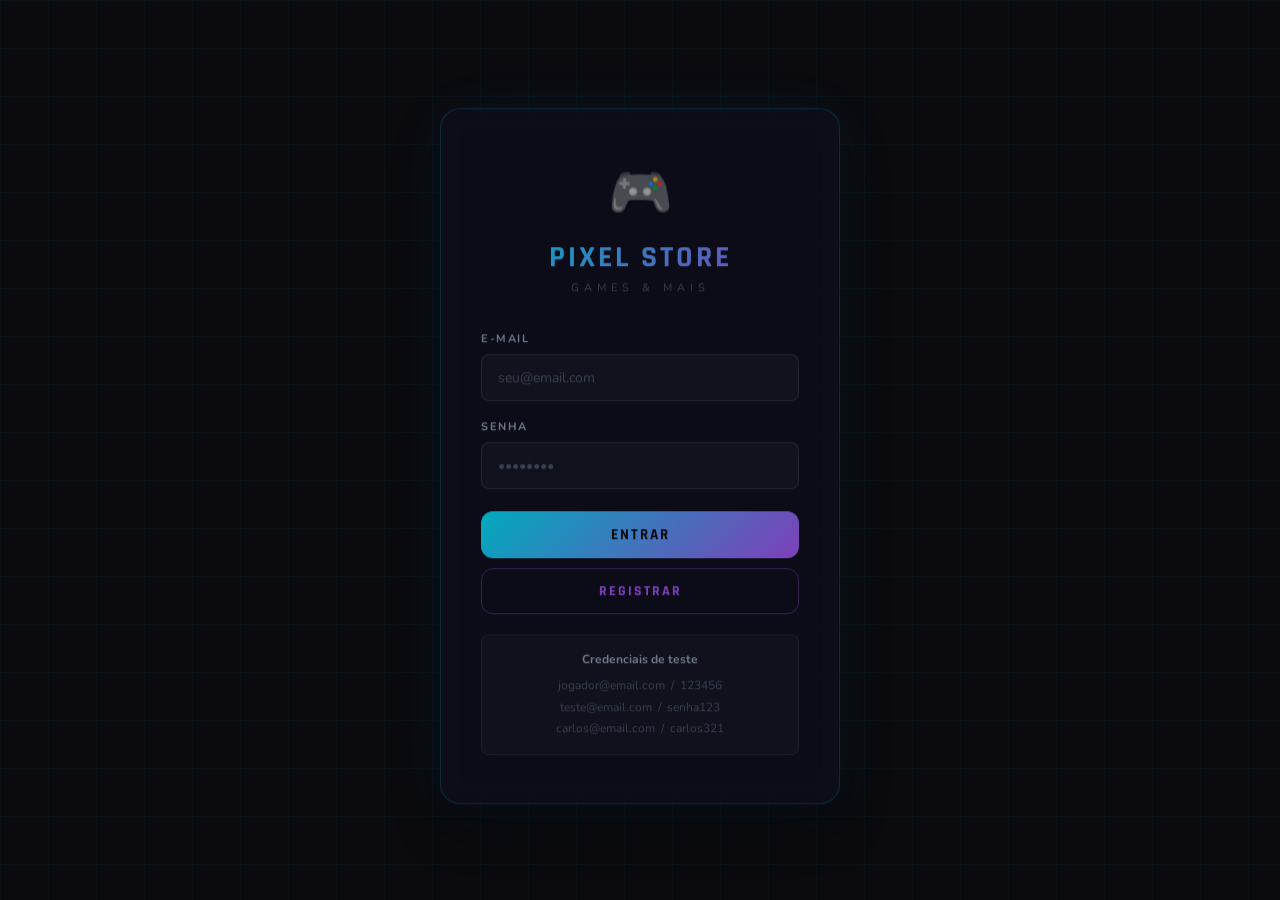
<file: index.html>
<!DOCTYPE html>
<html lang="pt-BR">
<head>
  <meta charset="UTF-8" />
  <meta http-equiv="refresh" content="0; url=pages/login.html" />
  <title>Pixel Store</title>
  <style>
    body {
      background: #0a0a0f;
      color: #e2e8f0;
      font-family: sans-serif;
      display: flex;
      align-items: center;
      justify-content: center;
      min-height: 100vh;
      margin: 0;
    }
  </style>
</head>
<body>
  <p>Redirecionando para <a href="pages/login.html">login</a>...</p>
</body>
</html>
</file>
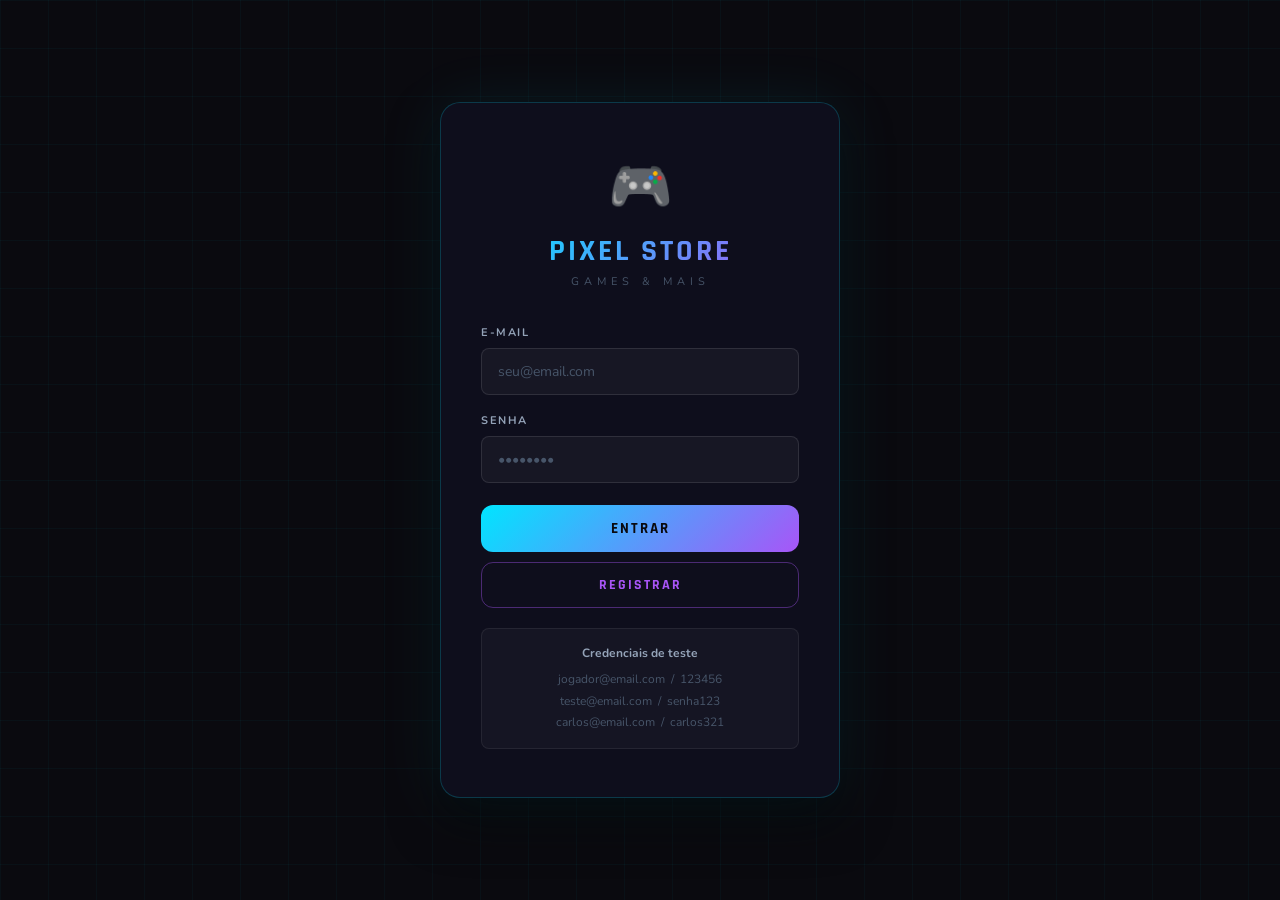
<file: pages/catalog.html>
<!DOCTYPE html>
<html lang="pt-BR">
<head>
  <meta charset="UTF-8" />
  <meta name="viewport" content="width=device-width, initial-scale=1.0" />
  <title>Pixel Store — Catálogo</title>

  <!-- CSS -->
  <link rel="stylesheet" href="../css/global.css" />
  <link rel="stylesheet" href="../css/catalog.css" />
  <link rel="stylesheet" href="../css/cart.css" />
</head>
<body>

  <!-- ══════════════════════════════════════════════════════════
       NAVBAR
  ══════════════════════════════════════════════════════════ -->
  <nav class="navbar">
    <div class="nav-logo grad-text">🎮 PIXEL STORE</div>

    <div class="nav-right">
      <span class="nav-greeting" id="nav-greeting">Olá!</span>

      <!-- Botão do carrinho -->
      <button id="cart-trigger" class="cart-trigger">
        🛒 Carrinho
        <span id="cart-badge" class="cart-badge" style="display:none">0</span>
      </button>

      <!-- Logout -->
      <button class="btn-ghost" onclick="Auth.logout()">Sair</button>
    </div>
  </nav>

  <!-- ══════════════════════════════════════════════════════════
       CONTEÚDO PRINCIPAL
  ══════════════════════════════════════════════════════════ -->
  <main class="catalog-main page-enter">

    <!-- Hero banner -->
    <div class="hero-banner">
      <div class="hero-text">
        <h1>Bem-vindo de volta, <span id="hero-name">Jogador</span>! 🎮</h1>
        <p>Descubra os melhores jogos e adicione ao seu carrinho.</p>
      </div>
      <div class="hero-icon">🕹️</div>
    </div>

    <!-- Barra de filtros -->
    <div id="filter-bar" class="filter-bar"></div>

    <!-- Grid de jogos -->
    <div id="games-grid" class="games-grid"></div>

  </main>

  <!-- ══════════════════════════════════════════════════════════
       CARRINHO — Overlay + Drawer lateral
  ══════════════════════════════════════════════════════════ -->
  <div id="cart-overlay" class="cart-overlay"></div>

  <aside id="cart-drawer" class="cart-drawer" role="dialog" aria-label="Carrinho de compras">

    <!-- Header -->
    <div class="cart-header">
      <h2>🛒 Meu Carrinho</h2>
      <button id="cart-close" class="cart-close" aria-label="Fechar carrinho">✕</button>
    </div>

    <!-- Itens -->
    <div id="cart-body" class="cart-body"></div>

    <!-- Footer / Checkout -->
    <div class="cart-footer">
      <div class="cart-summary" id="cart-summary"></div>
      <hr class="cart-divider" />
      <div class="cart-total-row">
        <span class="cart-total-label">Total — <span id="cart-count">0 itens</span></span>
        <span class="cart-total-value" id="cart-total">R$ 0,00</span>
      </div>
      <button
        id="checkout-btn"
        class="btn-primary checkout-btn"
        onclick="Catalog.checkout()"
        disabled
      >
        FINALIZAR COMPRA
      </button>
    </div>

  </aside>

  <!-- Toast global -->
  <div id="toast"></div>

  <!-- ══════════════════════════════════════════════════════════
       SCRIPTS
       Ordem de carregamento: dados → serviços → controller
  ══════════════════════════════════════════════════════════ -->
  <script src="../js/data/users.js"></script>
  <script src="../js/data/games.js"></script>
  <script src="../js/auth.js"></script>
  <script src="../js/cart.js"></script>
  <script src="../js/catalog.js"></script>

  <script>
    // ── Proteção de rota ──────────────────────────────────────
    Auth.requireAuth();

    // ── Preenche nome do usuário na tela ──────────────────────
    const session = Auth.getSession();
    const firstName = session.name.split(" ")[0];
    document.getElementById("nav-greeting").textContent = `Olá, ${session.name}!`;
    document.getElementById("hero-name").textContent    = firstName;

    // ── Inicializa catálogo ───────────────────────────────────
    Catalog.init();
  </script>

</body>
</html>
</file>
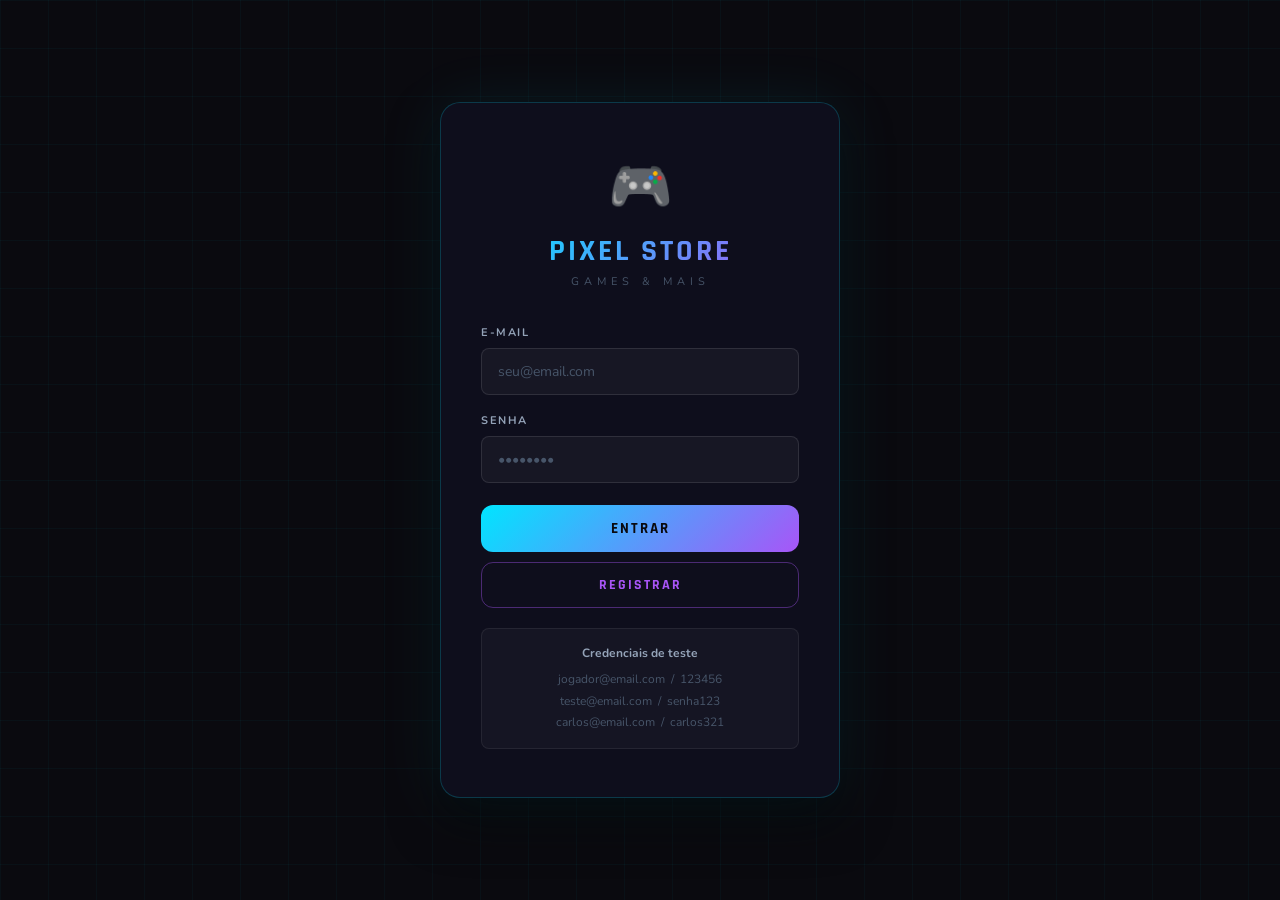
<file: pages/login.html>
<!DOCTYPE html>
<html lang="pt-BR">
<head>
  <meta charset="UTF-8" />
  <meta name="viewport" content="width=device-width, initial-scale=1.0" />
  <title>Pixel Store — Login</title>

  <!-- CSS -->
  <link rel="stylesheet" href="../css/global.css" />
  <link rel="stylesheet" href="../css/login.css" />
</head>
<body>

  <div class="login-wrapper">
    <div class="login-card page-enter">

      <!-- Logo -->
      <div class="login-logo">
        <span class="logo-icon">🎮</span>
        <div class="logo-title grad-text">PIXEL STORE</div>
        <div class="logo-subtitle">Games &amp; Mais</div>
      </div>

      <!-- Mensagem de erro -->
      <div id="login-error" class="login-error" role="alert"></div>

      <!-- Formulário -->
      <form id="login-form" novalidate>

        <div class="form-group">
          <label for="email">E-mail</label>
          <input
            id="email"
            type="email"
            placeholder="seu@email.com"
            autocomplete="email"
            required
          />
        </div>

        <div class="form-group">
          <label for="password">Senha</label>
          <input
            id="password"
            type="password"
            placeholder="••••••••"
            autocomplete="current-password"
            required
          />
        </div>

        <button id="login-btn" type="submit" class="btn-primary login-btn">
          ENTRAR
        </button>

        <button id="open-register-btn" type="button" class="btn-register">
          REGISTRAR
        </button>

      </form>

      <!-- Dica de acesso -->
      <div class="login-hint">
        <strong>Credenciais de teste</strong>
        jogador@email.com &nbsp;/&nbsp; 123456<br/>
        teste@email.com &nbsp;/&nbsp; senha123<br/>
        carlos@email.com &nbsp;/&nbsp; carlos321
      </div>

    </div>
  </div>

  <!-- Modal de Registro -->
  <div id="register-modal" class="modal-overlay" role="dialog" aria-modal="true" aria-labelledby="modal-title">
    <div class="modal-card page-enter">

      <div class="modal-header">
        <h2 id="modal-title" class="modal-title grad-text">CRIAR CONTA</h2>
        <button id="close-register-btn" class="modal-close" aria-label="Fechar">&times;</button>
      </div>

      <div id="register-error" class="login-error" role="alert"></div>

      <form id="register-form" novalidate>

        <div class="form-group">
          <label for="reg-name">Nome</label>
          <input id="reg-name" type="text" placeholder="Seu nome" autocomplete="name" required />
        </div>

        <div class="form-group">
          <label for="reg-email">E-mail</label>
          <input id="reg-email" type="email" placeholder="seu@email.com" autocomplete="email" required />
        </div>

        <div class="form-group">
          <label for="reg-password">Senha</label>
          <input id="reg-password" type="password" placeholder="Minimo 6 caracteres" autocomplete="new-password" required />
        </div>

        <div class="form-group">
          <label for="reg-confirm">Confirmar Senha</label>
          <input id="reg-confirm" type="password" placeholder="Repita a senha" autocomplete="new-password" required />
        </div>

        <button id="register-btn" type="submit" class="btn-primary login-btn">
          CRIAR CONTA
        </button>

      </form>

    </div>
  </div>

  <!-- Toast global -->
  <div id="toast"></div>

  <!-- JS: dados → auth → login controller -->
  <script src="../js/data/users.js"></script>
  <script src="../js/auth.js"></script>
  <script src="../js/login.js"></script>

</body>
</html>
</file>
<file: css/global.css>
/* ============================================================
   PIXEL STORE — global.css
   Variáveis, reset, tipografia e utilitários compartilhados
   ============================================================ */

@import url('https://fonts.googleapis.com/css2?family=Rajdhani:wght@400;600;700&family=Nunito:wght@400;600;700;800&display=swap');

/* ── Variáveis ─────────────────────────────────────────────── */
:root {
  --bg-base:       #0a0a0f;
  --bg-card:       rgba(15, 15, 30, 0.95);
  --bg-surface:    rgba(255, 255, 255, 0.04);

  --cyan:          #00e5ff;
  --purple:        #a855f7;
  --red:           #ef4444;
  --green:         #10b981;
  --amber:         #f59e0b;

  --text-primary:  #e2e8f0;
  --text-muted:    #94a3b8;
  --text-faint:    #475569;

  --border:        rgba(255, 255, 255, 0.07);
  --border-cyan:   rgba(0, 229, 255, 0.2);

  --radius-sm:     8px;
  --radius-md:     12px;
  --radius-lg:     16px;
  --radius-xl:     20px;

  --font-display:  'Rajdhani', sans-serif;
  --font-body:     'Nunito', sans-serif;

  --grad-brand:    linear-gradient(135deg, var(--cyan), var(--purple));
  --grad-card:     linear-gradient(135deg, rgba(0,229,255,0.06), rgba(168,85,247,0.10));
  --shadow-glow:   0 0 60px rgba(0, 229, 255, 0.08), 0 24px 48px rgba(0, 0, 0, 0.5);
}

/* ── Reset ─────────────────────────────────────────────────── */
*, *::before, *::after { box-sizing: border-box; margin: 0; padding: 0; }

html { scroll-behavior: smooth; }

body {
  background: var(--bg-base);
  color: var(--text-primary);
  font-family: var(--font-body);
  min-height: 100vh;
  overflow-x: hidden;
}

a { color: inherit; text-decoration: none; }

button { font-family: var(--font-body); cursor: pointer; }

/* ── Grid background ────────────────────────────────────────── */
body::before {
  content: '';
  position: fixed;
  inset: 0;
  background-image:
    linear-gradient(rgba(0, 229, 255, 0.035) 1px, transparent 1px),
    linear-gradient(90deg, rgba(0, 229, 255, 0.035) 1px, transparent 1px);
  background-size: 48px 48px;
  pointer-events: none;
  z-index: 0;
}

/* ── Utilitários ────────────────────────────────────────────── */
.grad-text {
  background: var(--grad-brand);
  -webkit-background-clip: text;
  -webkit-text-fill-color: transparent;
  background-clip: text;
}

.btn-primary {
  display: inline-flex;
  align-items: center;
  justify-content: center;
  gap: 8px;
  padding: 13px 28px;
  background: var(--grad-brand);
  border: none;
  border-radius: var(--radius-md);
  color: var(--bg-base);
  font-family: var(--font-display);
  font-weight: 700;
  font-size: 15px;
  letter-spacing: 1px;
  transition: opacity .2s, transform .1s;
}
.btn-primary:hover  { opacity: .88; }
.btn-primary:active { transform: scale(.97); }

.btn-ghost {
  display: inline-flex;
  align-items: center;
  gap: 8px;
  padding: 8px 14px;
  background: transparent;
  border: 1px solid var(--border);
  border-radius: var(--radius-sm);
  color: var(--text-muted);
  font-size: 13px;
  transition: border-color .2s, color .2s;
}
.btn-ghost:hover { border-color: rgba(255,255,255,.25); color: var(--text-primary); }

/* ── Toast ──────────────────────────────────────────────────── */
#toast {
  position: fixed;
  bottom: 32px;
  left: 50%;
  transform: translateX(-50%) translateY(80px);
  background: var(--bg-card);
  border: 1px solid var(--border-cyan);
  border-radius: var(--radius-md);
  padding: 12px 24px;
  font-size: 14px;
  color: var(--text-primary);
  z-index: 9999;
  box-shadow: 0 8px 32px rgba(0,0,0,.4);
  white-space: nowrap;
  transition: transform .35s cubic-bezier(.34,1.56,.64,1), opacity .35s;
  opacity: 0;
  pointer-events: none;
}
#toast.show {
  transform: translateX(-50%) translateY(0);
  opacity: 1;
}

/* ── Animação de entrada de página ──────────────────────────── */
@keyframes fadeUp {
  from { opacity: 0; transform: translateY(24px); }
  to   { opacity: 1; transform: translateY(0); }
}
.page-enter { animation: fadeUp .45s ease both; }
</file>
<file: css/catalog.css>
/* ============================================================
   PIXEL STORE — catalog.css
   Estilos da navbar, hero, filtros e grid de jogos
   ============================================================ */

/* ── Navbar ─────────────────────────────────────────────────── */
.navbar {
  position: sticky;
  top: 0;
  z-index: 100;
  background: rgba(10, 10, 15, 0.92);
  backdrop-filter: blur(14px);
  -webkit-backdrop-filter: blur(14px);
  border-bottom: 1px solid var(--border-cyan);
  padding: 0 32px;
  display: flex;
  align-items: center;
  justify-content: space-between;
  height: 64px;
}

.navbar .nav-logo {
  font-family: var(--font-display);
  font-size: 22px;
  font-weight: 700;
  letter-spacing: 3px;
}

.navbar .nav-right {
  display: flex;
  align-items: center;
  gap: 16px;
}

.nav-greeting {
  font-size: 13px;
  color: var(--text-faint);
}

/* ── Botão carrinho na navbar ───────────────────────────────── */
.cart-trigger {
  position: relative;
  display: flex;
  align-items: center;
  gap: 8px;
  background: rgba(0, 229, 255, 0.08);
  border: 1px solid rgba(0, 229, 255, 0.25);
  border-radius: var(--radius-md);
  padding: 8px 18px;
  color: var(--cyan);
  font-family: var(--font-body);
  font-weight: 700;
  font-size: 14px;
  transition: background .2s, border-color .2s;
}
.cart-trigger:hover {
  background: rgba(0, 229, 255, 0.15);
  border-color: var(--cyan);
}
.cart-badge {
  background: var(--red);
  color: #fff;
  border-radius: 50%;
  width: 18px;
  height: 18px;
  font-size: 10px;
  font-weight: 800;
  display: flex;
  align-items: center;
  justify-content: center;
}

/* ── Layout principal ───────────────────────────────────────── */
.catalog-main {
  padding: 32px;
  position: relative;
  z-index: 1;
  max-width: 1280px;
  margin: 0 auto;
}

/* ── Hero banner ─────────────────────────────────────────────── */
.hero-banner {
  background: var(--grad-card);
  border: 1px solid rgba(0, 229, 255, 0.12);
  border-radius: var(--radius-lg);
  padding: 32px 36px;
  margin-bottom: 32px;
  display: flex;
  align-items: center;
  justify-content: space-between;
  gap: 16px;
  overflow: hidden;
  position: relative;
}
.hero-banner::after {
  content: '';
  position: absolute;
  right: -60px;
  top: -60px;
  width: 200px;
  height: 200px;
  background: radial-gradient(circle, rgba(0,229,255,.07) 0%, transparent 70%);
  pointer-events: none;
}
.hero-text h1 {
  font-family: var(--font-display);
  font-size: 28px;
  font-weight: 700;
  letter-spacing: 1px;
  margin-bottom: 6px;
}
.hero-text p { font-size: 14px; color: var(--text-faint); }
.hero-icon   { font-size: 64px; line-height: 1; }

/* ── Filtros ─────────────────────────────────────────────────── */
.filter-bar {
  display: flex;
  gap: 10px;
  margin-bottom: 28px;
  flex-wrap: wrap;
}
.filter-btn {
  padding: 8px 20px;
  border-radius: 20px;
  border: 1px solid var(--border);
  background: transparent;
  color: var(--text-muted);
  font-family: var(--font-body);
  font-size: 13px;
  font-weight: 600;
  transition: all .2s;
}
.filter-btn:hover  { border-color: rgba(0,229,255,.3); color: var(--text-primary); }
.filter-btn.active {
  border-color: var(--cyan);
  background: rgba(0, 229, 255, 0.1);
  color: var(--cyan);
}

/* ── Grid de jogos ───────────────────────────────────────────── */
.games-grid {
  display: grid;
  grid-template-columns: repeat(auto-fill, minmax(240px, 1fr));
  gap: 20px;
}

/* ── Card de jogo ────────────────────────────────────────────── */
.game-card {
  background: var(--bg-card);
  border: 1px solid var(--border);
  border-radius: var(--radius-lg);
  overflow: hidden;
  transition: transform .25s, border-color .25s, box-shadow .25s;
}
.game-card:hover {
  transform: translateY(-5px);
  border-color: rgba(0, 229, 255, 0.3);
  box-shadow: 0 16px 48px rgba(0, 229, 255, 0.07);
}

.card-cover {
  height: 148px;
  display: flex;
  align-items: center;
  justify-content: center;
  background: var(--grad-card);
  font-size: 68px;
  position: relative;
}
.card-tag {
  position: absolute;
  top: 10px;
  right: 10px;
  font-size: 10px;
  font-weight: 700;
  font-family: var(--font-display);
  padding: 3px 9px;
  border-radius: 6px;
  letter-spacing: .5px;
  color: #0a0a0f;
}

.card-body { padding: 16px; }

.card-title {
  font-family: var(--font-display);
  font-size: 16px;
  font-weight: 700;
  letter-spacing: .5px;
  margin-bottom: 3px;
}
.card-genre {
  font-size: 10px;
  font-weight: 700;
  color: var(--text-faint);
  text-transform: uppercase;
  letter-spacing: 1.5px;
  margin-bottom: 8px;
}
.card-desc {
  font-size: 12px;
  color: var(--text-muted);
  line-height: 1.55;
  margin-bottom: 14px;
}
.card-rating {
  display: flex;
  align-items: center;
  gap: 4px;
  font-size: 12px;
  color: var(--amber);
  margin-bottom: 12px;
}
.card-rating span { color: var(--text-muted); }

.card-footer {
  display: flex;
  align-items: center;
  justify-content: space-between;
  gap: 8px;
}
.price-block {}
.price-current {
  font-family: var(--font-display);
  font-size: 20px;
  font-weight: 700;
  color: var(--cyan);
}
.price-original {
  font-size: 11px;
  color: var(--text-faint);
  text-decoration: line-through;
  margin-left: 4px;
}
.discount-badge {
  font-size: 10px;
  font-weight: 700;
  background: rgba(239,68,68,.15);
  color: #fca5a5;
  border: 1px solid rgba(239,68,68,.25);
  border-radius: 4px;
  padding: 2px 5px;
  margin-left: 4px;
}

.add-btn {
  padding: 9px 14px;
  border: none;
  border-radius: var(--radius-sm);
  font-family: var(--font-body);
  font-size: 12px;
  font-weight: 700;
  background: var(--grad-brand);
  color: var(--bg-base);
  transition: opacity .2s, transform .1s;
  white-space: nowrap;
}
.add-btn:hover  { opacity: .85; }
.add-btn:active { transform: scale(.96); }
.add-btn.in-cart {
  background: var(--bg-surface);
  border: 1px solid var(--border);
  color: var(--text-faint);
  cursor: default;
  pointer-events: none;
}

/* ── Estado vazio ────────────────────────────────────────────── */
.empty-state {
  grid-column: 1 / -1;
  text-align: center;
  padding: 60px 0;
  color: var(--text-faint);
}
.empty-state .empty-icon { font-size: 48px; margin-bottom: 12px; }
.empty-state p { font-size: 14px; }
</file>
<file: css/cart.css>
/* ============================================================
   PIXEL STORE — cart.css
   Estilos do drawer lateral do carrinho
   ============================================================ */

/* ── Overlay ─────────────────────────────────────────────────── */
.cart-overlay {
  position: fixed;
  inset: 0;
  background: rgba(0, 0, 0, 0.6);
  backdrop-filter: blur(4px);
  -webkit-backdrop-filter: blur(4px);
  z-index: 200;
  opacity: 0;
  pointer-events: none;
  transition: opacity .3s;
}
.cart-overlay.open {
  opacity: 1;
  pointer-events: all;
}

/* ── Drawer ──────────────────────────────────────────────────── */
.cart-drawer {
  position: fixed;
  top: 0;
  right: 0;
  bottom: 0;
  width: 360px;
  background: #0d0d1a;
  border-left: 1px solid rgba(0, 229, 255, 0.15);
  z-index: 201;
  display: flex;
  flex-direction: column;
  box-shadow: -24px 0 60px rgba(0, 0, 0, 0.5);
  transform: translateX(100%);
  transition: transform .35s cubic-bezier(.4, 0, .2, 1);
}
.cart-drawer.open { transform: translateX(0); }

/* ── Header ──────────────────────────────────────────────────── */
.cart-header {
  padding: 20px 24px;
  border-bottom: 1px solid var(--border);
  display: flex;
  align-items: center;
  justify-content: space-between;
  flex-shrink: 0;
}
.cart-header h2 {
  font-family: var(--font-display);
  font-size: 20px;
  font-weight: 700;
  letter-spacing: 1px;
}
.cart-close {
  background: var(--bg-surface);
  border: 1px solid var(--border);
  border-radius: var(--radius-sm);
  color: var(--text-muted);
  font-size: 18px;
  width: 36px;
  height: 36px;
  display: flex;
  align-items: center;
  justify-content: center;
  transition: background .2s, color .2s;
}
.cart-close:hover { background: rgba(255,255,255,.08); color: var(--text-primary); }

/* ── Body (lista de itens) ───────────────────────────────────── */
.cart-body {
  flex: 1;
  overflow-y: auto;
  padding: 16px 24px;
}
.cart-body::-webkit-scrollbar       { width: 4px; }
.cart-body::-webkit-scrollbar-track { background: transparent; }
.cart-body::-webkit-scrollbar-thumb { background: rgba(255,255,255,.1); border-radius: 2px; }

/* ── Item ────────────────────────────────────────────────────── */
.cart-item {
  display: flex;
  align-items: center;
  gap: 12px;
  padding: 14px 0;
  border-bottom: 1px solid var(--border);
  animation: fadeUp .3s ease both;
}
.cart-item:last-child { border-bottom: none; }

.cart-item-emoji {
  font-size: 30px;
  width: 52px;
  height: 52px;
  display: flex;
  align-items: center;
  justify-content: center;
  background: var(--grad-card);
  border-radius: var(--radius-md);
  flex-shrink: 0;
}
.cart-item-info { flex: 1; }
.cart-item-title {
  font-size: 13px;
  font-weight: 700;
  margin-bottom: 3px;
}
.cart-item-genre {
  font-size: 11px;
  color: var(--text-faint);
  text-transform: uppercase;
  letter-spacing: 1px;
  margin-bottom: 4px;
}
.cart-item-price {
  font-family: var(--font-display);
  font-size: 15px;
  font-weight: 700;
  color: var(--cyan);
}
.cart-item-remove {
  background: transparent;
  border: none;
  color: var(--text-faint);
  font-size: 16px;
  padding: 4px;
  transition: color .2s, transform .2s;
}
.cart-item-remove:hover { color: var(--red); transform: scale(1.15); }

/* ── Carrinho vazio ──────────────────────────────────────────── */
.cart-empty {
  display: flex;
  flex-direction: column;
  align-items: center;
  justify-content: center;
  height: 100%;
  text-align: center;
  color: var(--text-faint);
  padding: 40px 0;
  gap: 10px;
}
.cart-empty .empty-icon { font-size: 52px; }
.cart-empty p           { font-size: 14px; }
.cart-empty small       { font-size: 12px; color: var(--text-faint); }

/* ── Footer / Checkout ───────────────────────────────────────── */
.cart-footer {
  padding: 20px 24px;
  border-top: 1px solid var(--border);
  flex-shrink: 0;
}
.cart-total-row {
  display: flex;
  align-items: baseline;
  justify-content: space-between;
  margin-bottom: 16px;
}
.cart-total-label { font-size: 13px; color: var(--text-muted); }
.cart-total-value {
  font-family: var(--font-display);
  font-size: 26px;
  font-weight: 700;
  color: var(--text-primary);
}

.checkout-btn {
  width: 100%;
  padding: 15px;
  font-size: 15px;
  letter-spacing: 2px;
}
.checkout-btn:disabled {
  opacity: .35;
  cursor: not-allowed;
  pointer-events: none;
}

/* ── Linha de subtotal por item ─────────────────────────────── */
.cart-summary {
  margin-bottom: 14px;
}
.cart-summary-row {
  display: flex;
  justify-content: space-between;
  font-size: 12px;
  color: var(--text-faint);
  padding: 3px 0;
}
.cart-divider {
  border: none;
  border-top: 1px solid var(--border);
  margin: 10px 0;
}
</file>
<file: css/login.css>
/* ============================================================
   PIXEL STORE — login.css
   Estilos exclusivos da tela de autenticação
   ============================================================ */

/* ── Layout ─────────────────────────────────────────────────── */
.login-wrapper {
  min-height: 100vh;
  display: flex;
  align-items: center;
  justify-content: center;
  padding: 24px;
  position: relative;
  z-index: 1;
}

/* ── Card ────────────────────────────────────────────────────── */
.login-card {
  background: var(--bg-card);
  border: 1px solid var(--border-cyan);
  border-radius: var(--radius-xl);
  padding: 48px 40px;
  width: 100%;
  max-width: 400px;
  box-shadow: var(--shadow-glow);
  backdrop-filter: blur(12px);
}

/* ── Logo ────────────────────────────────────────────────────── */
.login-logo {
  text-align: center;
  margin-bottom: 36px;
}
.login-logo .logo-icon {
  font-size: 52px;
  display: block;
  margin-bottom: 10px;
  animation: float 3s ease-in-out infinite;
}
@keyframes float {
  0%, 100% { transform: translateY(0);    }
  50%       { transform: translateY(-8px); }
}
.login-logo .logo-title {
  font-family: var(--font-display);
  font-size: 30px;
  font-weight: 700;
  letter-spacing: 3px;
}
.login-logo .logo-subtitle {
  font-size: 11px;
  color: var(--text-faint);
  letter-spacing: 5px;
  text-transform: uppercase;
  margin-top: 4px;
}

/* ── Formulário ─────────────────────────────────────────────── */
.form-group {
  margin-bottom: 18px;
}
.form-group label {
  display: block;
  font-size: 11px;
  font-weight: 700;
  color: var(--text-muted);
  letter-spacing: 1.5px;
  text-transform: uppercase;
  margin-bottom: 8px;
}
.form-group input {
  width: 100%;
  background: var(--bg-surface);
  border: 1px solid rgba(255, 255, 255, 0.1);
  border-radius: var(--radius-sm);
  padding: 13px 16px;
  color: var(--text-primary);
  font-family: var(--font-body);
  font-size: 14px;
  outline: none;
  transition: border-color .2s, box-shadow .2s;
}
.form-group input:focus {
  border-color: var(--cyan);
  box-shadow: 0 0 0 3px rgba(0, 229, 255, 0.1);
}
.form-group input::placeholder { color: var(--text-faint); }

/* ── Botão ───────────────────────────────────────────────────── */
.login-btn {
  width: 100%;
  margin-top: 4px;
  padding: 14px;
  font-size: 15px;
  letter-spacing: 2px;
}

/* ── Erro ────────────────────────────────────────────────────── */
.login-error {
  background: rgba(239, 68, 68, 0.12);
  border: 1px solid rgba(239, 68, 68, 0.3);
  border-radius: var(--radius-sm);
  padding: 11px 16px;
  font-size: 13px;
  color: #fca5a5;
  margin-bottom: 16px;
  display: none;
}
.login-error.visible { display: block; }

/* ── Dicas de acesso ────────────────────────────────────────── */
.login-hint {
  margin-top: 20px;
  padding: 14px 16px;
  background: rgba(255, 255, 255, 0.03);
  border: 1px solid var(--border);
  border-radius: var(--radius-sm);
  font-size: 12px;
  color: var(--text-faint);
  line-height: 1.8;
  text-align: center;
}
.login-hint strong {
  color: var(--text-muted);
  display: block;
  margin-bottom: 4px;
}

/* ── Divider decorativo ─────────────────────────────────────── */
.login-divider {
  display: flex;
  align-items: center;
  gap: 12px;
  margin: 20px 0;
  color: var(--text-faint);
  font-size: 12px;
}
.login-divider::before,
.login-divider::after {
  content: '';
  flex: 1;
  height: 1px;
  background: var(--border);
}

/* ── Botão Registrar ─────────────────────────────────────────── */
.btn-register {
  width: 100%;
  margin-top: 10px;
  padding: 13px;
  font-size: 14px;
  letter-spacing: 2px;
  font-family: var(--font-display);
  font-weight: 700;
  background: transparent;
  border: 1px solid rgba(168, 85, 247, 0.4);
  border-radius: var(--radius-md);
  color: var(--purple);
  cursor: pointer;
  transition: border-color .2s, background .2s, color .2s, transform .1s;
}
.btn-register:hover {
  border-color: var(--purple);
  background: rgba(168, 85, 247, 0.08);
  color: #c084fc;
}
.btn-register:active { transform: scale(.97); }

/* ── Modal Overlay ───────────────────────────────────────────── */
.modal-overlay {
  position: fixed;
  inset: 0;
  background: rgba(0, 0, 0, 0.7);
  backdrop-filter: blur(6px);
  display: flex;
  align-items: center;
  justify-content: center;
  padding: 24px;
  z-index: 1000;
  opacity: 0;
  pointer-events: none;
  transition: opacity .25s ease;
}
.modal-overlay.open {
  opacity: 1;
  pointer-events: all;
}

/* ── Modal Card ──────────────────────────────────────────────── */
.modal-card {
  background: var(--bg-card);
  border: 1px solid rgba(168, 85, 247, 0.3);
  border-radius: var(--radius-xl);
  padding: 40px 36px;
  width: 100%;
  max-width: 400px;
  box-shadow: 0 0 60px rgba(168, 85, 247, 0.1), 0 24px 48px rgba(0,0,0,.6);
  transform: translateY(20px);
  transition: transform .3s cubic-bezier(.34,1.56,.64,1);
}
.modal-overlay.open .modal-card {
  transform: translateY(0);
}

/* ── Modal Header ────────────────────────────────────────────── */
.modal-header {
  display: flex;
  align-items: center;
  justify-content: space-between;
  margin-bottom: 24px;
}
.modal-title {
  font-family: var(--font-display);
  font-size: 22px;
  font-weight: 700;
  letter-spacing: 3px;
}
.modal-close {
  background: transparent;
  border: 1px solid var(--border);
  border-radius: var(--radius-sm);
  color: var(--text-faint);
  font-size: 20px;
  line-height: 1;
  padding: 4px 10px;
  cursor: pointer;
  transition: border-color .2s, color .2s;
}
.modal-close:hover {
  border-color: rgba(255,255,255,.2);
  color: var(--text-primary);
}
</file>
